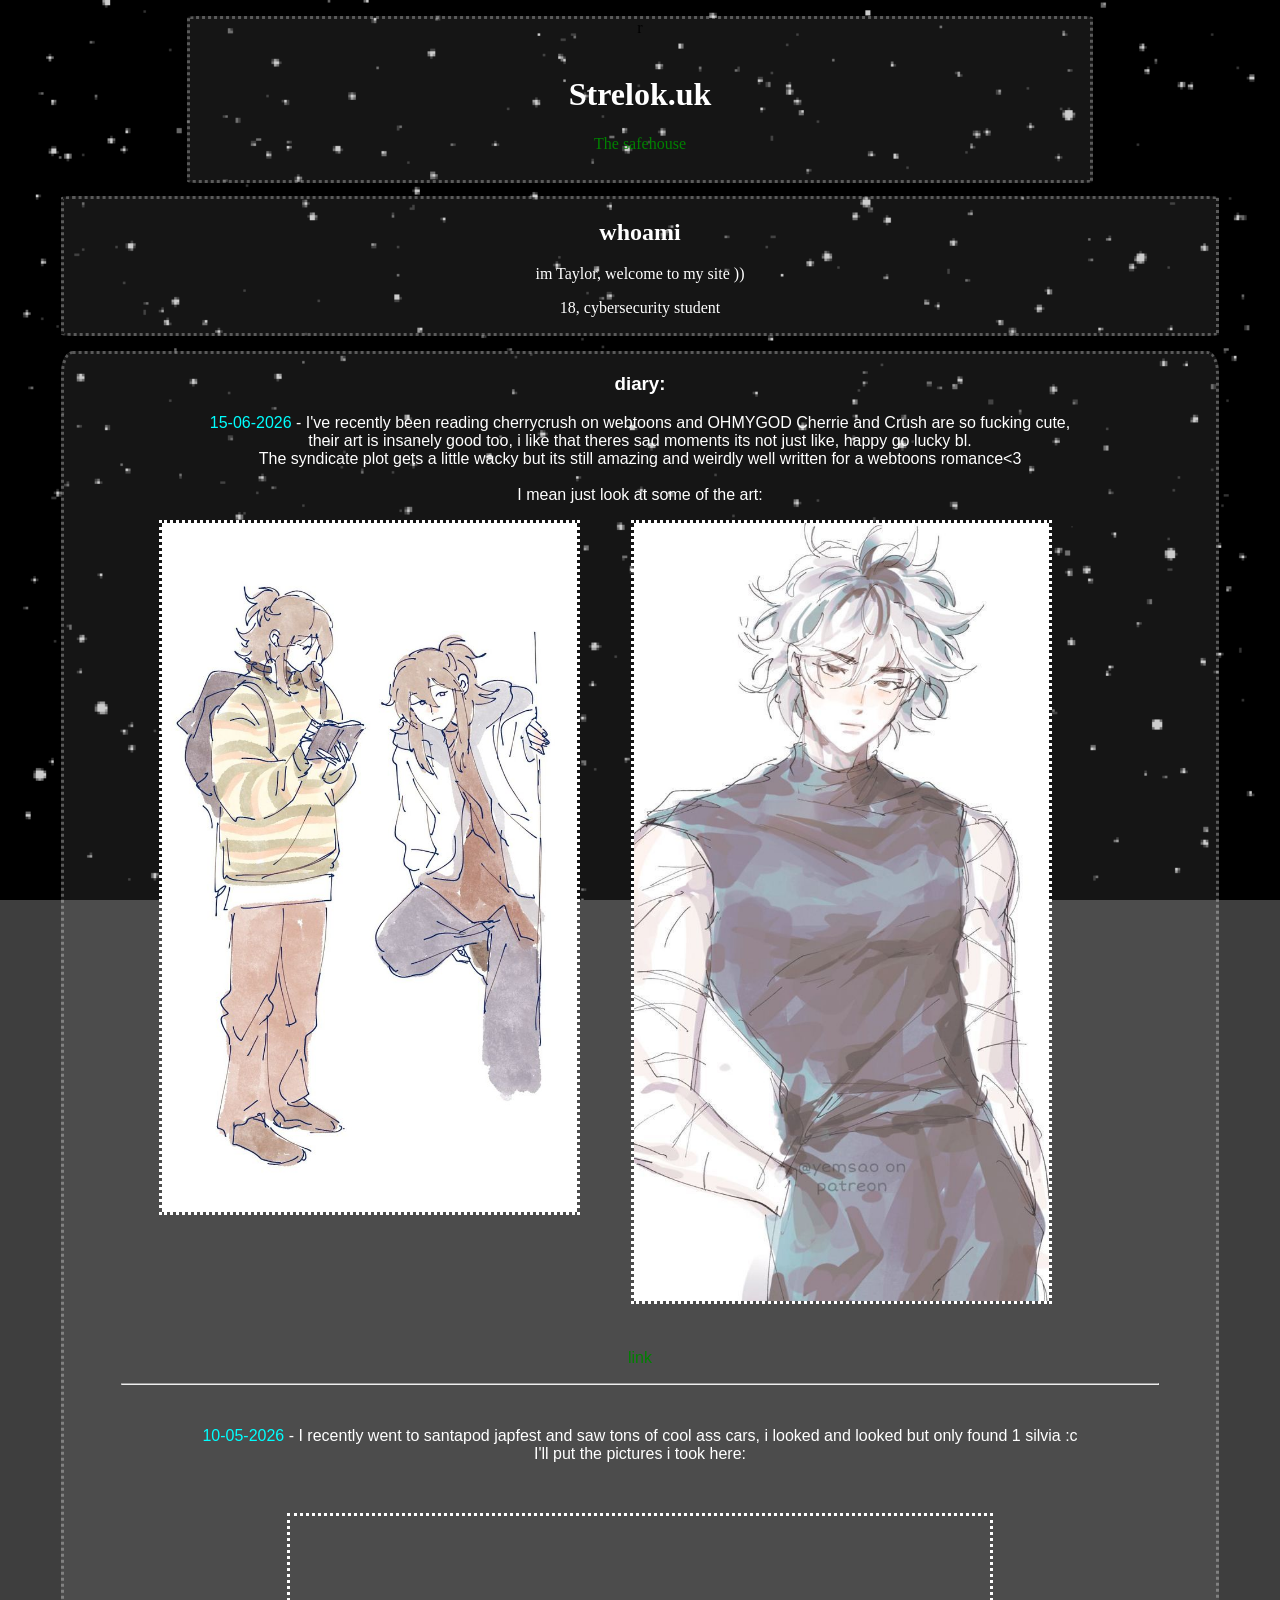
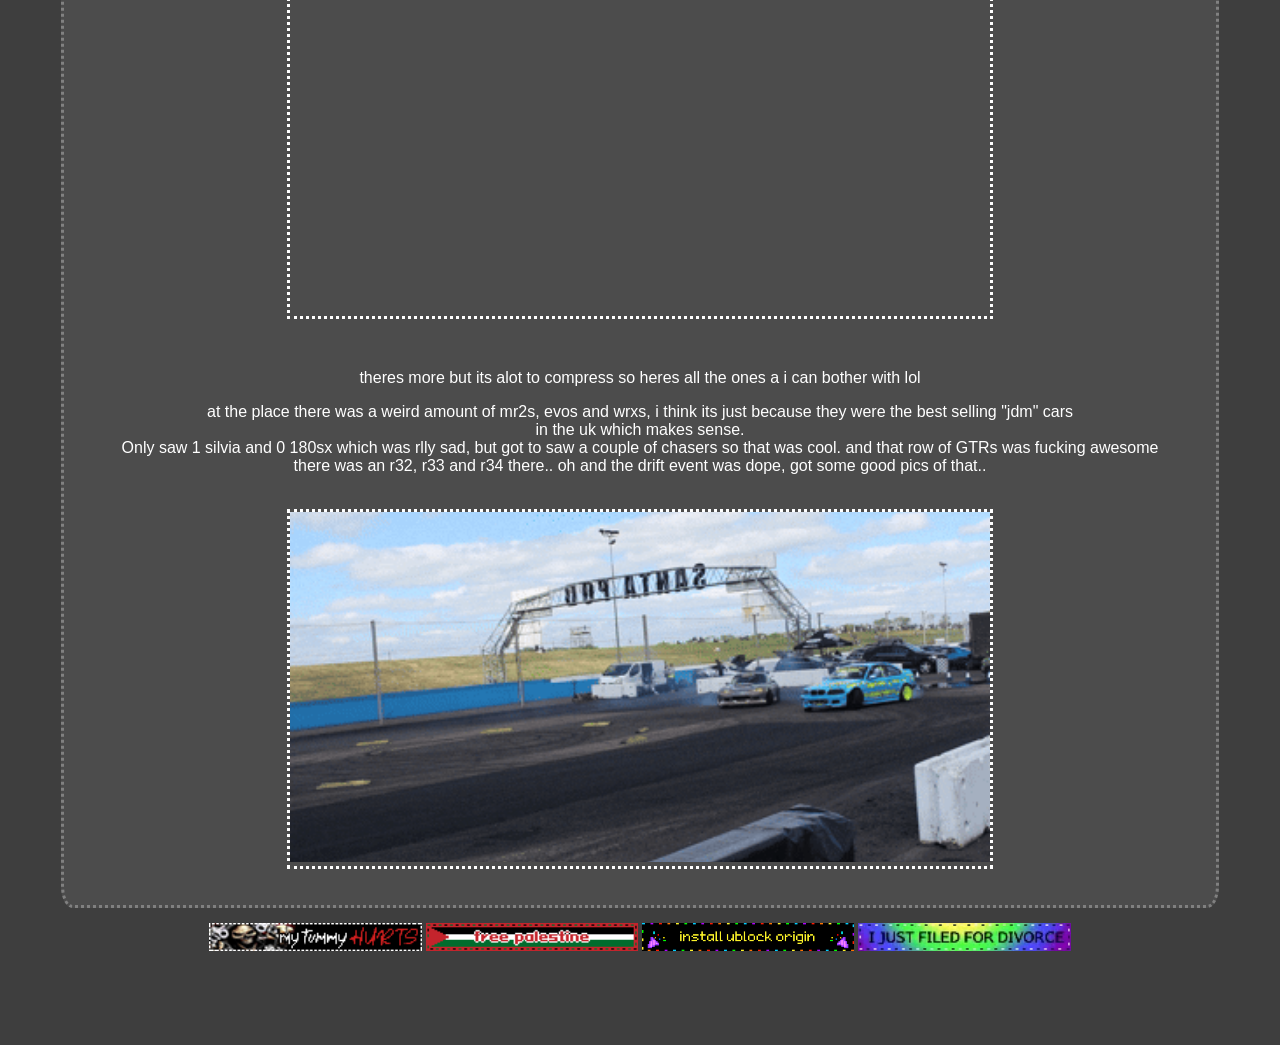
<file: homepage.html>
<!DOCTYPE html>
<html>
    <head>
        <link rel="icon" href="favicon.ico">
        <link href="mestyle.css" type="text/css" rel="stylesheet" />
        <meta name="viewport" content="width=device-width, initial-scale=1.0">
        <title>whoami</title>
    </head>

    <body class="whoamibg">

        <p></p>
        
        
        <div class="topbar">

            <div class="cat-top">
                <img src="images/whiskas.gif">
            </div>r

            <div class="Title">
                <br>
                <h1>Strelok.uk</h1>
            </div>


            <div class="page-nav">

                
                <div class="safehouselink">
                    <a href="nightrunners/safehouse.html">The safehouse</a>
                </div>

        
            
            </div>

        </div>


        <div class="introtext">

            <h2>whoami</h2>

            <p>im Taylor, welcome to my site )) </p>
            <p>18, cybersecurity student</p>
    
        </div>
        

        <div class="maintext">

            <h3>diary:</h3>

            <p><span style="color:aqua">15-06-2026 </span>- I've recently been reading cherrycrush on webtoons and OHMYGOD Cherrie and Crush are so fucking cute,<br> their art is insanely good too, i like that theres sad moments its not just like, happy go lucky bl.<br>The syndicate plot gets a little wacky but its still amazing and weirdly well written for a webtoons romance<3
            <br><br>I mean just look at some of the art:</p>

           <div class="cherrycrushpics">

             <img src="images/cherrie.jpg">
             <img src="images/crush.jpg">

            </div>
        
            <br>
            <a href="https://www.webtoons.com/en/canvas/cherry-crush/list?title_no=770006" target="_blank">
                <p>link</p>
            </a>
           <hr width="90%" size="2">

            <br>
            <p><span style="color:aqua">10-05-2026 </span>- I recently went to santapod japfest and saw tons of cool ass cars, i looked and looked but only found 1 silvia :c <br> I'll put the pictures i took here:</p>

            <div class="santapodcars">
                <img class='photo'  src="images/cars/Compress_20260513_214400_0261.jpg" alt="Image 1" />
                <img class='photo'  src="images/cars/Compress_20260513_214401_1928.jpg" alt="Image 2" />
                <img class='photo'  src="images/cars/Compress_20260513_214403_3382.jpg" alt="Image 3" />
                <img class='photo'  src="images/cars/Compress_20260513_214404_4805.jpg" alt="Image 4" />
                <img class='photo'  src="images/cars/Compress_20260513_214404_4805.jpg" alt="Image 1" />
                <img class='photo'  src="images/cars/Compress_20260513_214407_7933.jpg" alt="Image 2" />
                <img class='photo'  src="images/cars/Compress_20260513_214409_9465.jpg" alt="Image 3" />
                <img class='photo'  src="images/cars/Compress_20260513_214411_1071.jpg" alt="Image 4" />

                <img class='photo'  src="images/cars/Compress_20260513_214412_2602.jpg" alt="Image 1" />
                <img class='photo'  src="images/cars/Compress_20260513_214414_4023.jpg" alt="Image 2" />
                <img class='photo'  src="images/cars/Compress_20260513_214417_7013.jpg" alt="Image 3" />
                <img class='photo'  src="images/cars/Compress_20260513_214418_8589.jpg" alt="Image 4" />
                <img class='photo'  src="images/cars/Compress_20260513_214420_0045.jpg" alt="Image 1" />
                <img class='photo'  src="images/cars/Compress_20260513_214421_1498.jpg" alt="Image 2" />
                <img class='photo'  src="images/cars/Compress_20260513_214423_3013.jpg" alt="Image 3" />
                <img class='photo'  src="images/cars/Compress_20260513_214424_4616.jpg" alt="Image 4" />
            </div>

            <p>theres more but its alot to compress so heres all the ones a i can bother with lol</p>
            <p>at the place there was a weird amount of mr2s, evos and wrxs, i think its just because they were the best selling "jdm" cars<br> in the uk which makes sense.<br> Only saw 1 silvia and 0 180sx which was rlly sad, but got to saw a couple of chasers so that was cool. and that row of GTRs was fucking awesome<br> there was an r32, r33 and r34 there.. oh and the drift event was dope, got some good pics of that..</p>

            <br>
            <div class="driftgif">
                <img src="images/cars/drifting.gif">
            </div>

            <br><br>

        </div>

        <div class="blinkies">

        <img src="images/mytummyhurts.gif">
        <img src="images/palestine.gif">
        <img src="images/ublock.gif">
        <img src="images/divorce.gif">

        </div>

        <br><br><br>
        <br><br><br>

    </body>
</html>
</file>
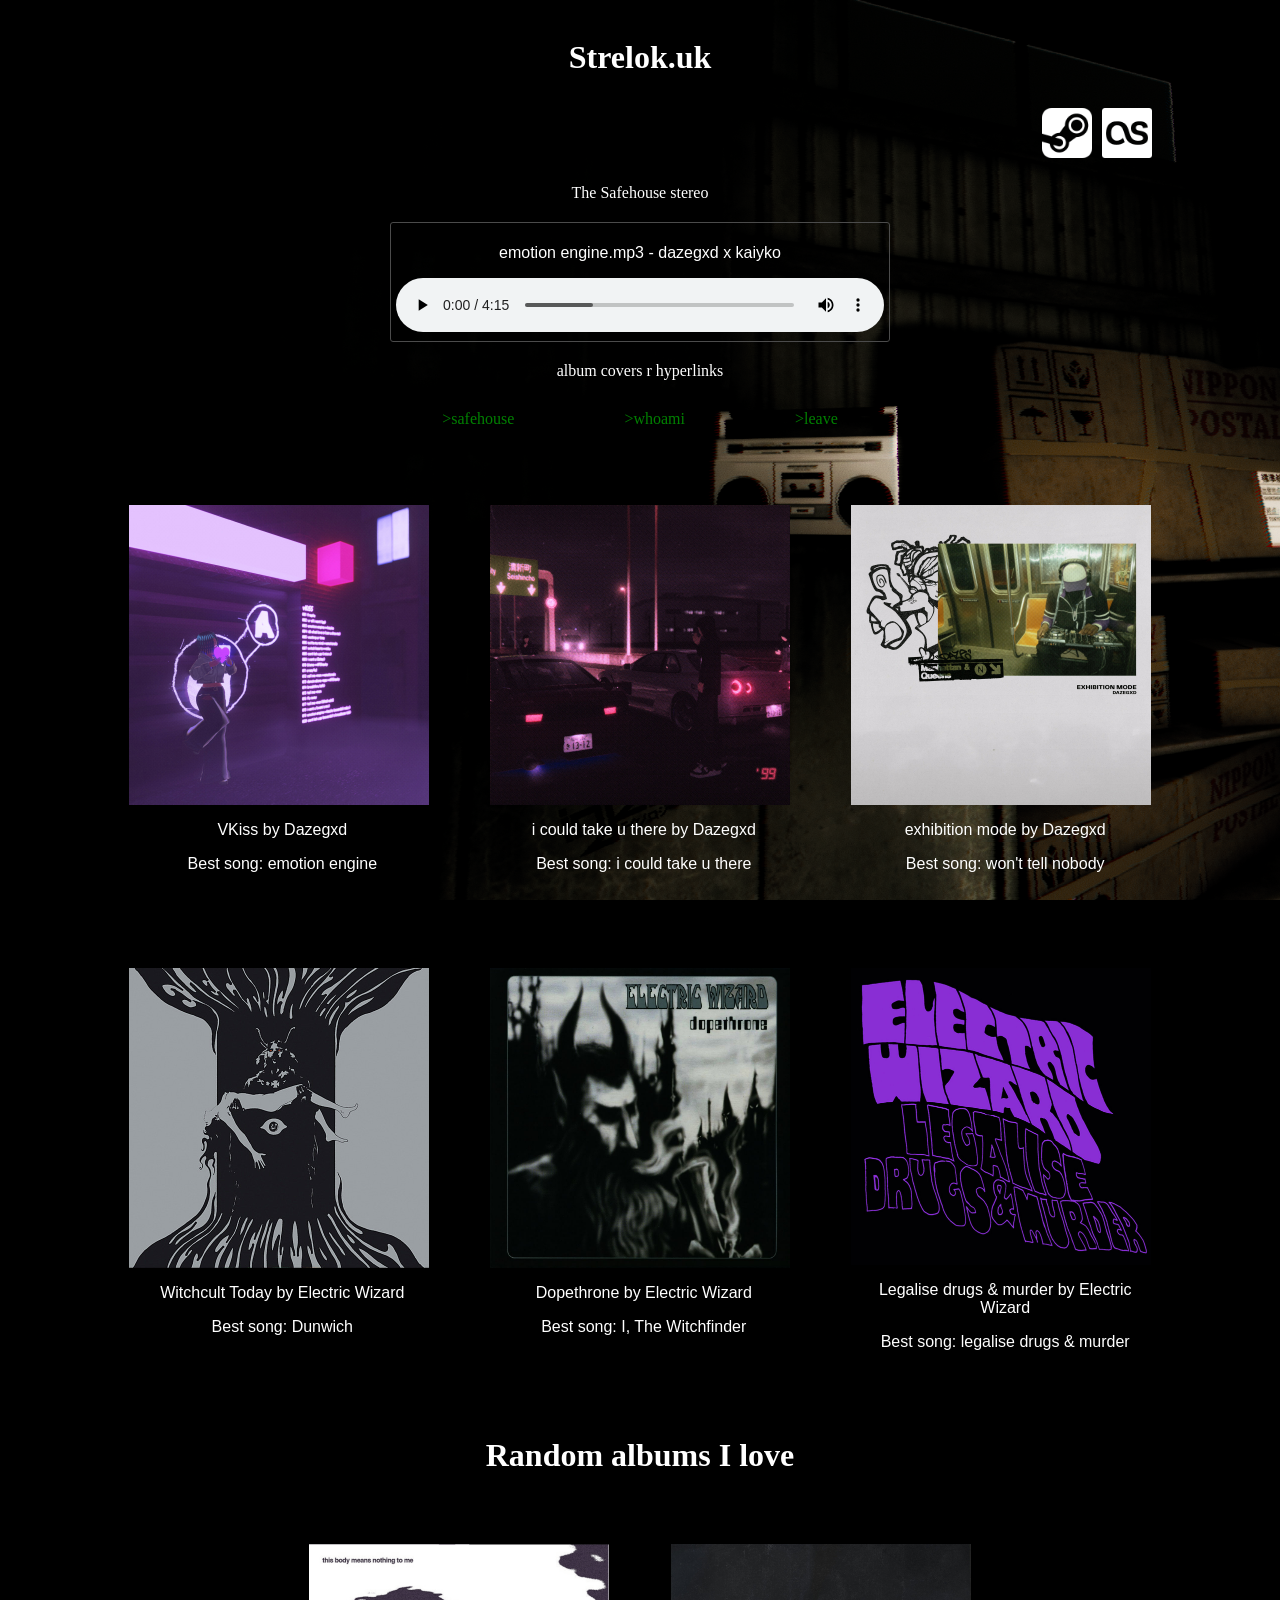
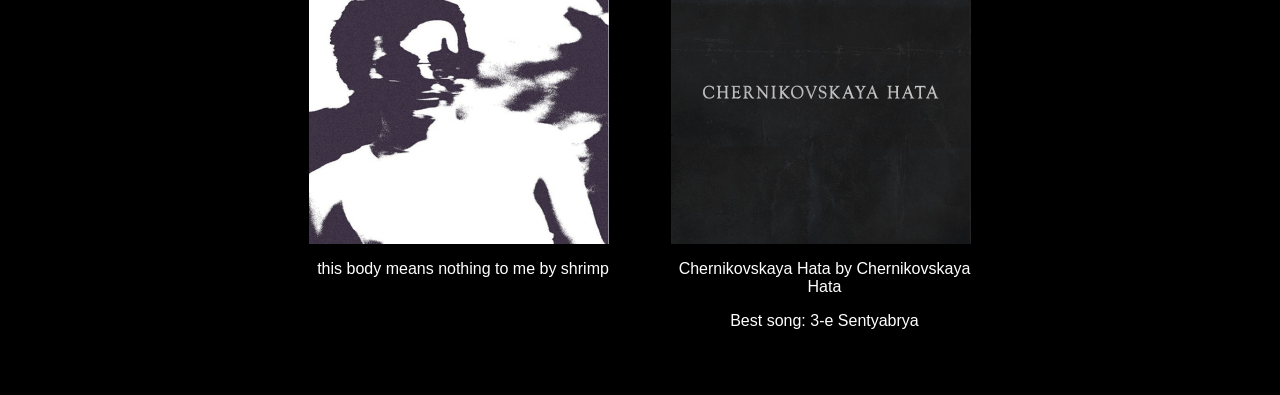
<file: nightrunners/carstereo.html>
<!DOCTYPE html>
<html>

    <head>
        <link rel="icon" href="favicon.ico">
        <link href="nightstyle.css" type="text/css" rel="stylesheet" />
        <meta name="viewport" content="width=device-width, initial-scale=1.0">
        <title>Listen to the stereo</title>
    </head>

    <body class="stereobg">

        <br>

        <div class="Title">
            <h1>Strelok.uk</h1>
        </div>

        <div class="social-icons">
            <div class="steam">
                <a href="https://steamcommunity.com/id/Taillour" target="_blank">
                    <img src="images/Icons/steamlogo.png">
                </a>
            </div>
            <div class="lastfm">
                <a href="https://www.last.fm/user/Taillour" target="_blank">
                    <img src="images/Icons/lastfmlodgo.png">
                </a>
            </div>
        </div>

        <div class="roomtitle">
            <p>The Safehouse stereo</p>
        </div>

        <div class="music-player">
            <p>emotion engine.mp3 - dazegxd x kaiyko</p>
            <audio id="audioPlayer" controls>
                <source src="Music/emotion engine.mp3" type="audio/mpeg">
            </audio>
        </div>

        <div class="disclaimer">
            <p>album covers r hyperlinks</p>
        </div>

        <div class="page-nav">
            <div class="safehouselink">
                <a href="safehouse.html">&gt;safehouse</a>
            </div>

            <div class="whoami?">
                <a href="personal/homepage.html">&gt;whoami</a>
            </div>

            <div class="leavelink">
                <a href="index.html">&gt;leave</a>
            </div>
        </div>

        <br><br><br>

        <div class="songlist">
            <div class="songcover1">
                <a href="https://dazegxd.bandcamp.com/album/vkiss" target="_blank">
                    <img src="images/covers/vkiss.jpg">
                </a>
                <div class="songtext1">
                    <p>VKiss by Dazegxd</p>
                    <p>Best song: emotion engine</p>
                </div>
            </div>

            <div class="songcover2">
                <a href="https://dazegxd.bandcamp.com/album/i-could-take-u-there-ft-af1shawty" target="_blank">
                    <img src="images/covers/i can take u there.jpg">
                </a>
                <div class="songtext2">
                    <p>i could take u there by Dazegxd</p>
                    <p>Best song: i could take u there</p>
                </div>
            </div>

            <div class="songcover3">
                <a href="https://dazegxd.bandcamp.com/album/exhibition-mode" target="_blank">
                    <img src="images/covers/exhibition mode.jpg">
                </a>
                <div class="songtext3">
                    <p>exhibition mode by Dazegxd</p>
                    <p>Best song: won't tell nobody</p>
                </div>
            </div>
        </div>

        <br><br><br>

        <div class="songlist">
            <div class="songcover1">
                <a href="https://open.spotify.com/album/58sqqnhsiCuuDwHTjLFB6z?si=oZvUjPcsS7a5_S5aeD52DQ" target="_blank">
                    <img src="images/covers/witchcult today.jpg">
                </a>
                <div class="songtext1">
                    <p>Witchcult Today by Electric Wizard</p>
                    <p>Best song: Dunwich</p>
                </div>
            </div>

            <div class="songcover2">
                <a href="https://open.spotify.com/album/2ntG8GB5e2RuOYkSmBo1ij?si=0N0tIYOeSXmGKjpmgSQbIA" target="_blank">
                    <img src="images/covers/dopethrone.jpg">
                </a>
                <div class="songtext2">
                    <p>Dopethrone by Electric Wizard</p>
                    <p>Best song: I, The Witchfinder</p>
                </div>
            </div>

            <div class="songcover3">
                <a href="https://witchfinderrecords.bandcamp.com/album/legalise-drugs-and-murder" target="_blank">
                    <img src="images/covers/legalizedrugs&murder.jpg">
                </a>
                <div class="songtext3">
                    <p>Legalise drugs & murder by Electric Wizard</p>
                    <p>Best song: legalise drugs & murder</p>
                </div>
            </div>
        </div>

        <br><br>
        <h1>Random albums I love</h1>
        <br><br>

        <div class="songlist">
            <div class="songcover1">
                <a href="https://soundcloud.com/fuckshrimp/this-body-means-nothing-to-me" target="_blank">
                    <img src="images/covers/this body means nothing to me.png">
                </a>
                <div class="songtext1">
                    <p>this body means nothing to me by shrimp</p>
                </div>
            </div>

            <div class="songcover2">
                <a href="https://chernikovskayahata.bandcamp.com/album/chernikovskaya-hata-lp" target="_blank">
                    <img src="images/covers/chernikovskaya hata.jpg">
                </a>
                <div class="songtext2">
                    <p>Chernikovskaya Hata by Chernikovskaya Hata</p>
                    <p>Best song: 3-e Sentyabrya</p>
                </div>
            </div>
        </div>

        <br><br>

    </body>

</html>
</file>
<file: mestyle.css>
body {
    
    width: 100%;
    min-height: 100vh;

    margin: 0;
    padding: 0;

    background-color: rgb(62, 62, 62);
    text-align: center;
    box-sizing: border-box;
}

.whoamibg{

    width: 100%;
    min-height: 100vh;

    background-image: url("images/whoamibg.gif");
    background-size: cover;
    background-attachment: fixed;

}

.Title{

    color: white;

}

.social-icons {

    display: flex;
    justify-content: flex-end;
    align-items: center;
    gap: 10px;
    padding: 10px 10%;
}

.lastfm,
.steam {
    line-height: 0;
}

.lastfm img,
.steam img {
    width: 50px;
    height: 50px;
}

.topbar{

    
    margin: 1% auto;
    max-width: 900px;
    width: 90%;

    border-radius: 1%;
    border-style: dotted;
    border-color: rgba(255, 255, 255, 0.296);
    background-color: rgba(200, 200, 200, 0.101);

}

.cat-top {
    position: absolute;
    top: 10%;
    left: -100px;
    animation: walkAcross 20s linear infinite; /* Animation properties */
}

@keyframes walkAcross {
    0% {
        left: -100px; /* Start position */
    }
    100% {
        left: 100%; /* End position */
    }
}

.page-nav{



}

.safehouselink{

    margin-bottom: 3%;

}

.introtext{

    margin: auto;
    max-width: 1200px;
    width: 90%;

    border-radius: 1%;
    border-style: dotted;
    border-color: rgba(255, 255, 255, 0.296);
    background-color: rgba(200, 200, 200, 0.101);

    color: white;

}

.maintext{

    margin: 15px auto;
    max-width: 1200px;
    width: 90%;

    border-radius: 1%;
    border-style: dotted;
    border-color: rgba(255, 255, 255, 0.296);
    background-color: rgba(200, 200, 200, 0.101);

    font-family: Arial, Helvetica, sans-serif;
    font-size: medium;
    color: white;

}


/* this is for making hyrplinks light up on hover*/

a:link {
    color: green;
    background-color: transparent;
    text-decoration: none;
}

a:visited {
    color: rgb(181, 154, 255);
    background-color: transparent;
    text-decoration: none;
}

a:hover {
    color: red;
    background-color: transparent;
    text-decoration: underline;
}

a:active {
    color: yellow;
    background-color: transparent;
    text-decoration: underline;
}

.cherrycrushpics{
    width: 90%;
    display: flex;
    flex-wrap: wrap;
    gap: 5%;
    justify-content: center;
    align-items: flex-start;
    margin: 1% 2%;
}

.cherrycrushpics img{
    width: 40%;
    height: auto;
    display: block;
    border-style: dotted;
}

.santapodcars {
  margin: 50px auto;

  max-width: 700px;
  width: 90%;
  aspect-ratio: 7 / 4;
  overflow: hidden;
  border: 3px dotted;

  position: relative;
}

.driftgif {

  border: 3px dotted;
  max-width: 700px;
  width: 90%;
  aspect-ratio: 6 / 3;
  height: auto;
  margin: 0 auto;

}

.driftgif img {
  width: 100%;
  height: 100%;
  object-fit: cover;
}


.blinkies{

display: inline-block;

}

.blinkies img {
  width: 20%;
  height: 20%;
  object-fit: cover;
}















.photo {
  position: absolute;
  top: 0;
  left: 0;
  width: 100%;
  height: 100%;
  object-fit: cover;
  animation: round 64s infinite;
  opacity: 0;
}

@keyframes round {
  6.25% {
    opacity: 1;
  }
  10% {
    opacity: 0;
  }
}
-webkit-@keyframes round {
  25% {
    opacity: 1;
    -webkit-opacity: 1;
  }
  40% {
    opacity: 0;
    -webkit-opacity: 0;
  }
}

img:nth-child(1) {
  animation-delay: 60s;
}
 
img:nth-child(2) {
  animation-delay: 56s;
}
 
img:nth-child(3) {
  animation-delay: 52s;
}
 
img:nth-child(4) {
  animation-delay: 48s;
}

img:nth-child(5) {
  animation-delay: 44s;
}
 
img:nth-child(6) {
  animation-delay: 40s;
}
 
img:nth-child(7) {
  animation-delay: 36s;
}
 
img:nth-child(8) {
  animation-delay: 32s;
}

img:nth-child(9) {
  animation-delay: 28s;
}
 
img:nth-child(10) {
  animation-delay: 24s;
}
 
img:nth-child(11) {
  animation-delay: 20s;
}
 
img:nth-child(12) {
  animation-delay: 16s;
}

img:nth-child(13) {
  animation-delay: 12s;
}
 
img:nth-child(14) {
  animation-delay: 8s;
}
 
img:nth-child(15) {
  animation-delay: 4s;
}
 
img:nth-child(16) {
  animation-delay: 0;
}




@media (max-width: 600px) {
  .cherrycrushpics img {
    width: 90%;
  }
}
</file>
<file: nightrunners/nightstyle.css>
body {
    width: 100%;
    min-height: 100vh;

    margin: 0;
    padding: 0;

    background-color: black;
    text-align: center;
    box-sizing: border-box;
}

.safehousebg {
    width: 100%;
    min-height: 100vh;

    background-image: url("images/Safehouse.png");
    background-size: cover;
    background-attachment: fixed;
}

.indexbg {
    width: 100%;
    min-height: 100vh;

    background-image: url("images/auction.png");
    background-size: cover;
    background-attachment: fixed;
}

.stereobg {
    width: 100%;
    min-height: 100vh;

    background-image: url("images/stereo.png");
    background-size: cover;
    background-attachment: fixed;
}

/* iOS doesn't support background-attachment: fixed */
@media (max-width: 768px) {
    .safehousebg,
    .indexbg,
    .stereobg {
        background-attachment: scroll;
    }
}


.music-player {
    max-width: 500px;
    width: 90%;

    margin: 20px auto;
    padding: 5px;
    border: 1px solid #4b4b4b;
    border-radius: 3px;

    color: rgb(255, 255, 255);
    font-family: Arial, Helvetica, sans-serif;
    text-align: center;
    box-sizing: border-box;
}

audio {
    width: 100%;
}


.auctionlinks {
    font-family: sans-serif;
}

.social-icons {

    display: flex;
    justify-content: flex-end;
    align-items: center;
    gap: 10px;
    padding: 10px 10%;
}

.lastfm,
.steam {
    line-height: 0;
}

.lastfm img,
.steam img {
    width: 50px;
    height: 50px;
}


.safehousemain {
    border: #919191 solid 1px;
    border-radius: 12px;
    padding: 10px 20px;

    margin: 2% auto;
    max-width: 600px;
    width: 90%;

    text-align: center;
    color: white;
    font-family: Arial, Helvetica, sans-serif;
    background-color: RGBA(75, 75, 75, 0.5);
    box-sizing: border-box;
}


.roomtitle {
    text-align: center;
    color: white;
}

.page-nav {
    display: flex;
    justify-content: center;
    align-items: center;
    gap: 110px;
    padding: 10px 5%;
    margin-top: 20px;
    clear: both;
}

.leavelink,
.musiclink,
.safehouselink {
    margin: 0;
}


.Title {
    color: white;
}

.index-cta {
    margin-top: 10%;
    padding-bottom: 40px;
    font-size: 1.1em;
}


a:link {
    color: green;
    background-color: transparent;
    text-decoration: none;
}

a:visited {
    color: rgb(181, 154, 255);
    background-color: transparent;
    text-decoration: none;
}

a:hover {
    color: red;
    background-color: transparent;
    text-decoration: underline;
}

a:active {
    color: yellow;
    background-color: transparent;
    text-decoration: underline;
}


.songcover1,
.songcover2,
.songcover3 {
    display: inline-block;
    color: white;
    font-family: Arial, Helvetica, sans-serif;
    max-width: 300px;
    width: 100%;
}

.songcover1 img,
.songcover2 img,
.songcover3 img {
    width: 100%;
    height: auto;
    display: block;
}

.songtext1,
.songtext2,
.songtext3 {
    margin-left: 2.5%;
}

.songlist {
    display: flex;
    flex-wrap: wrap;
    gap: 5%;
    justify-content: center;
    align-items: flex-start;
    margin: 1% 2%;
}

.disclaimer {
    color: white;
}

h1 {
    color: white;
}
</file>
